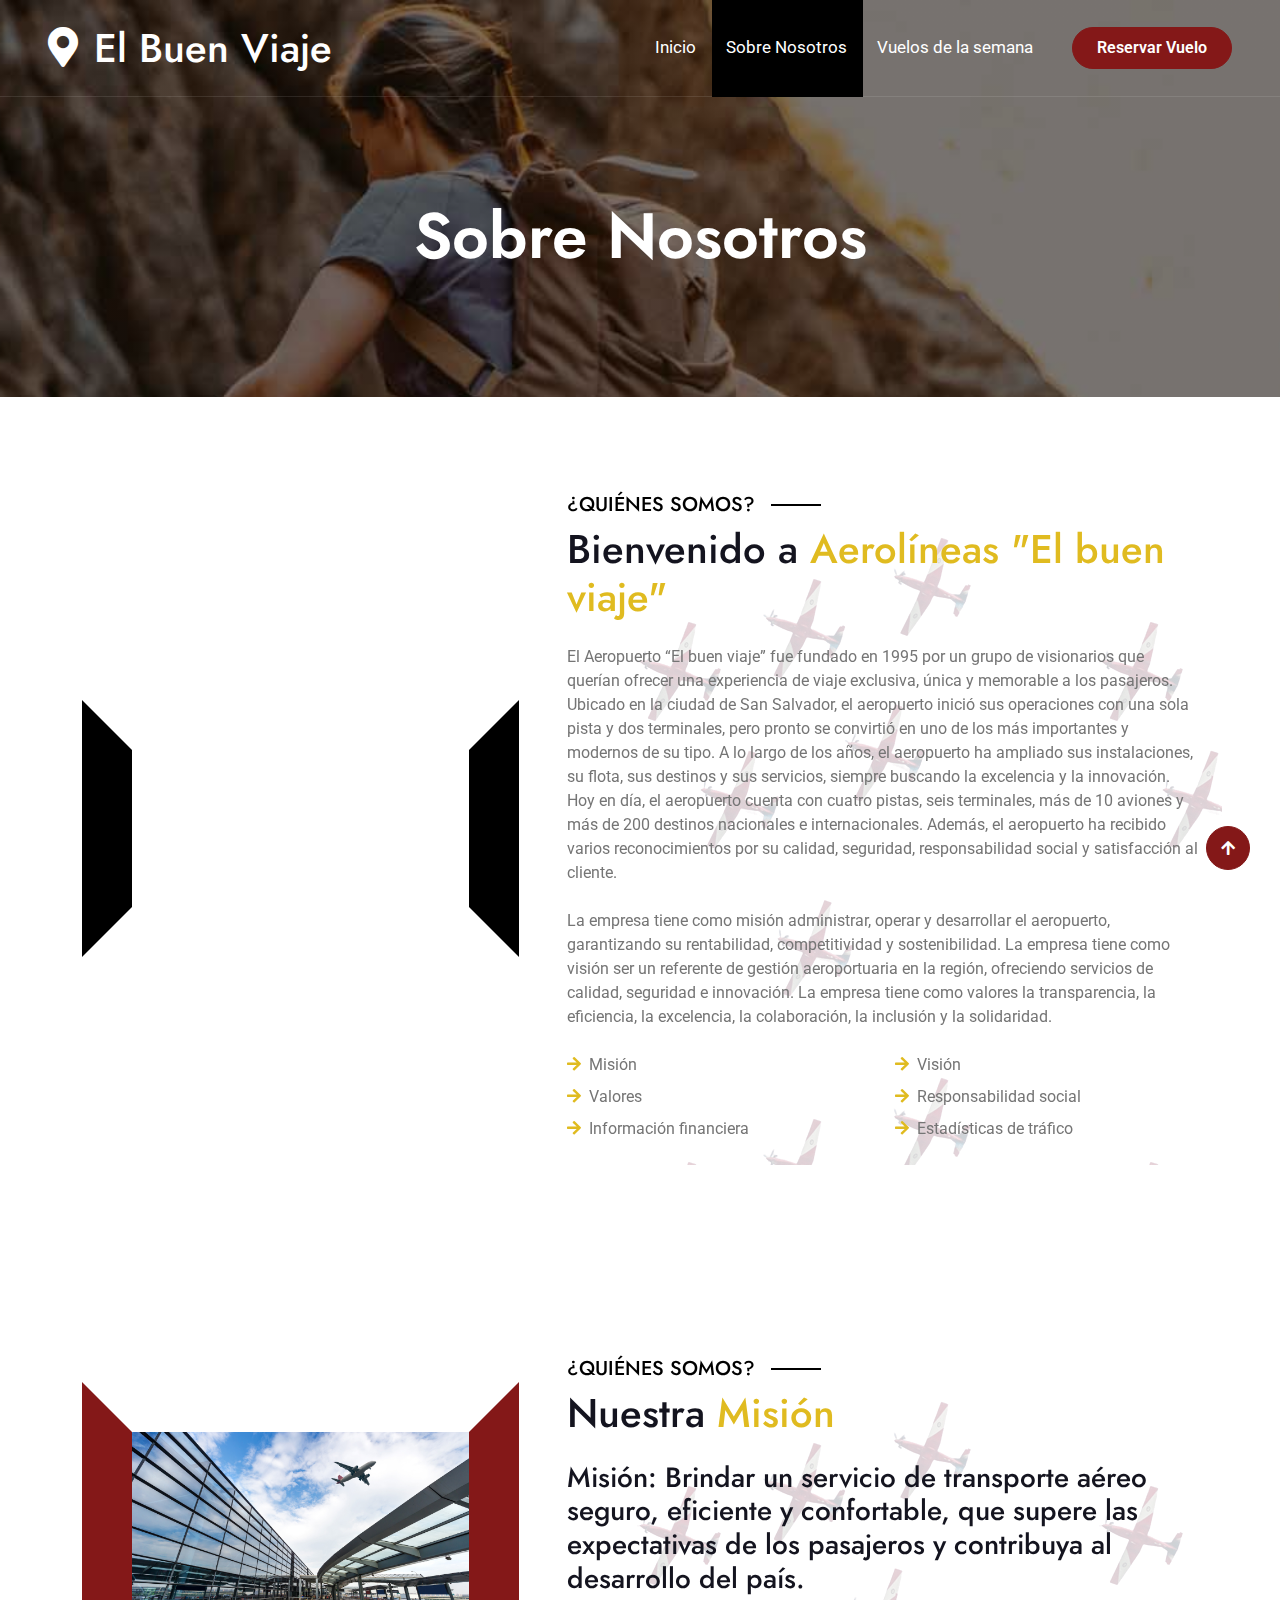
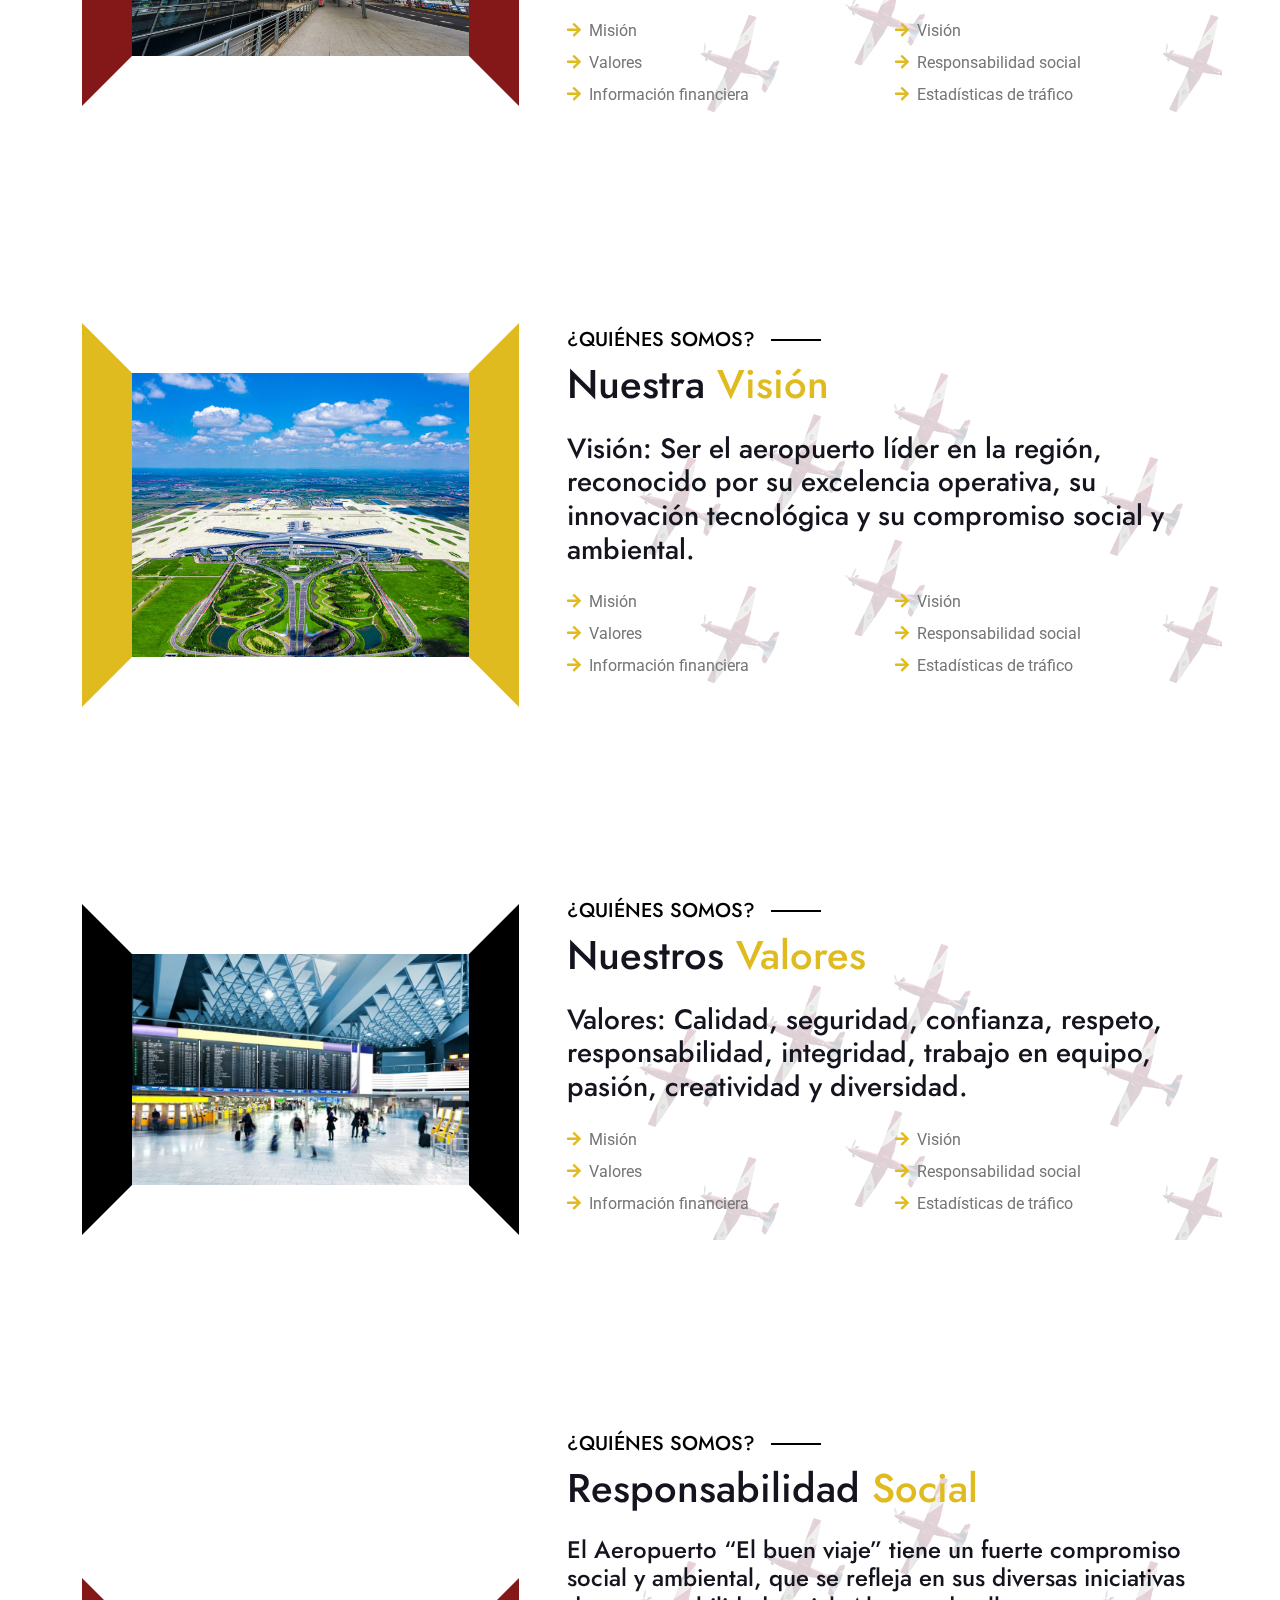
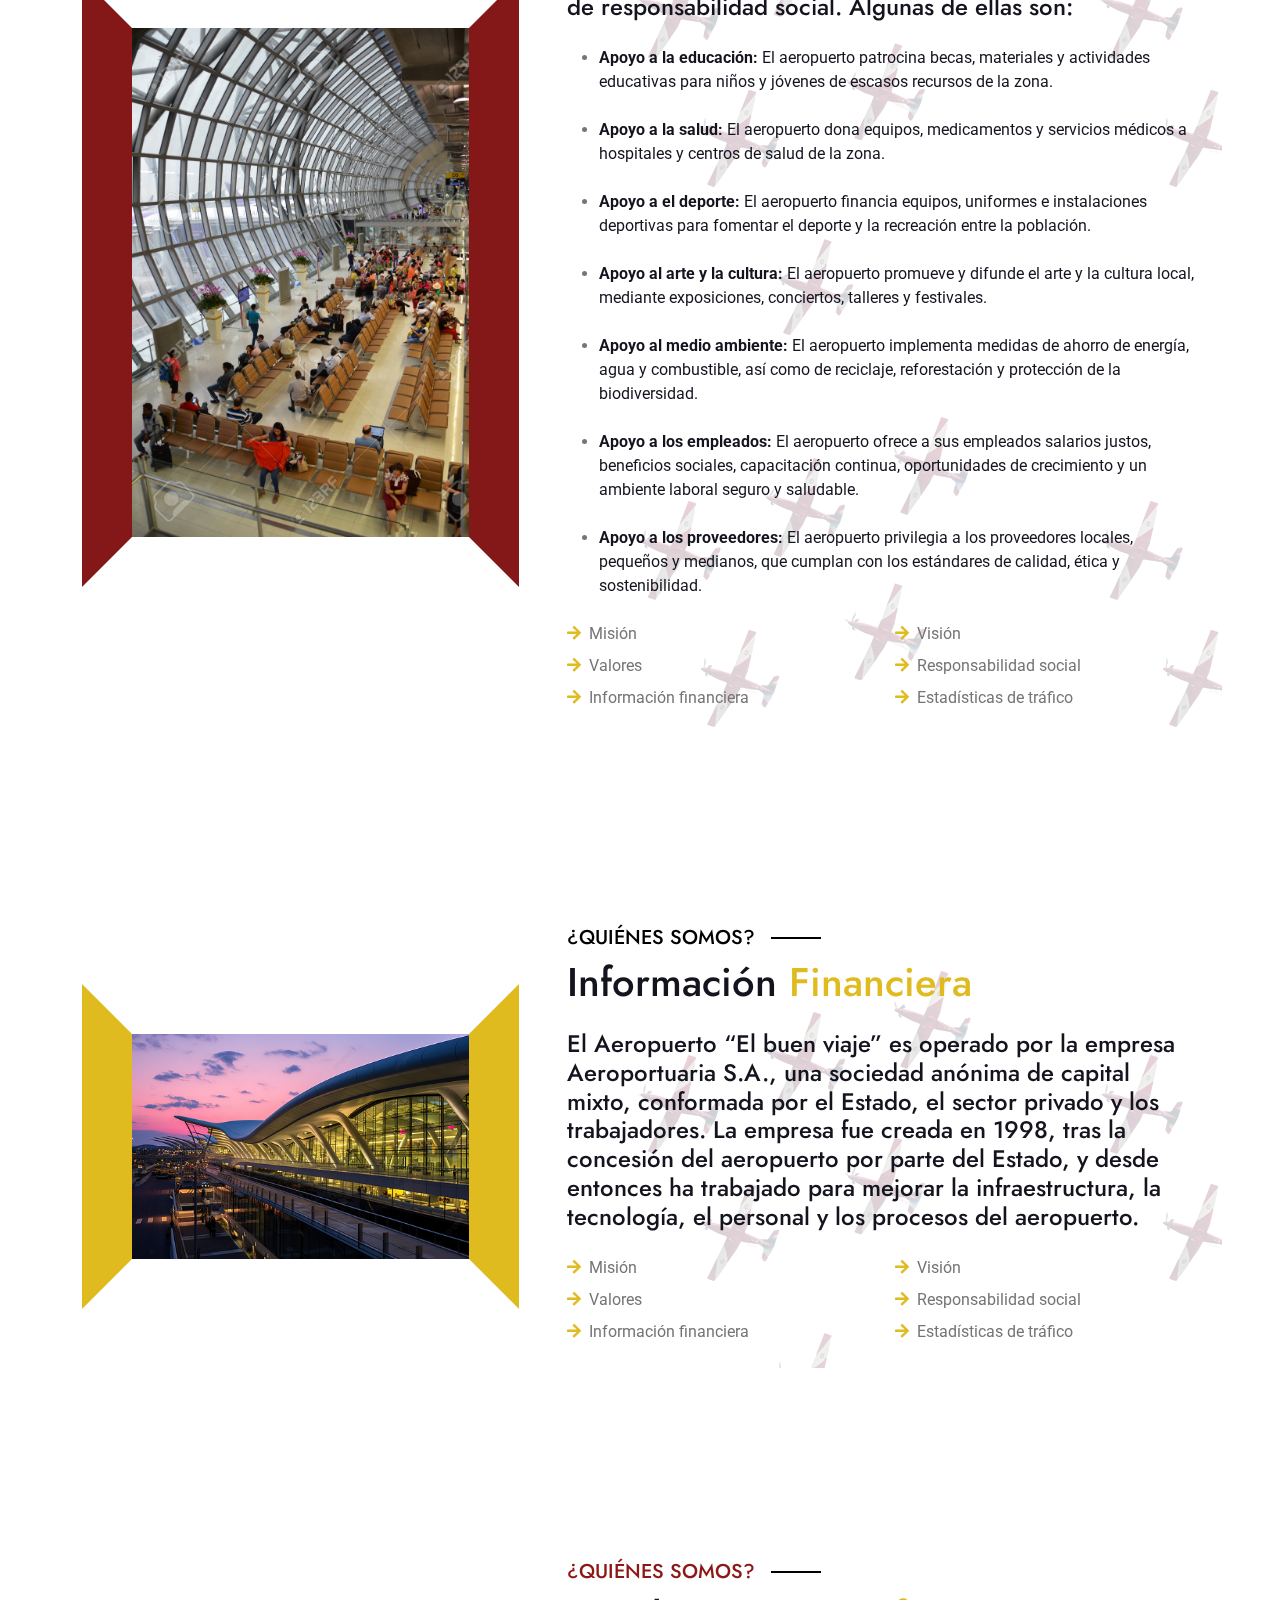
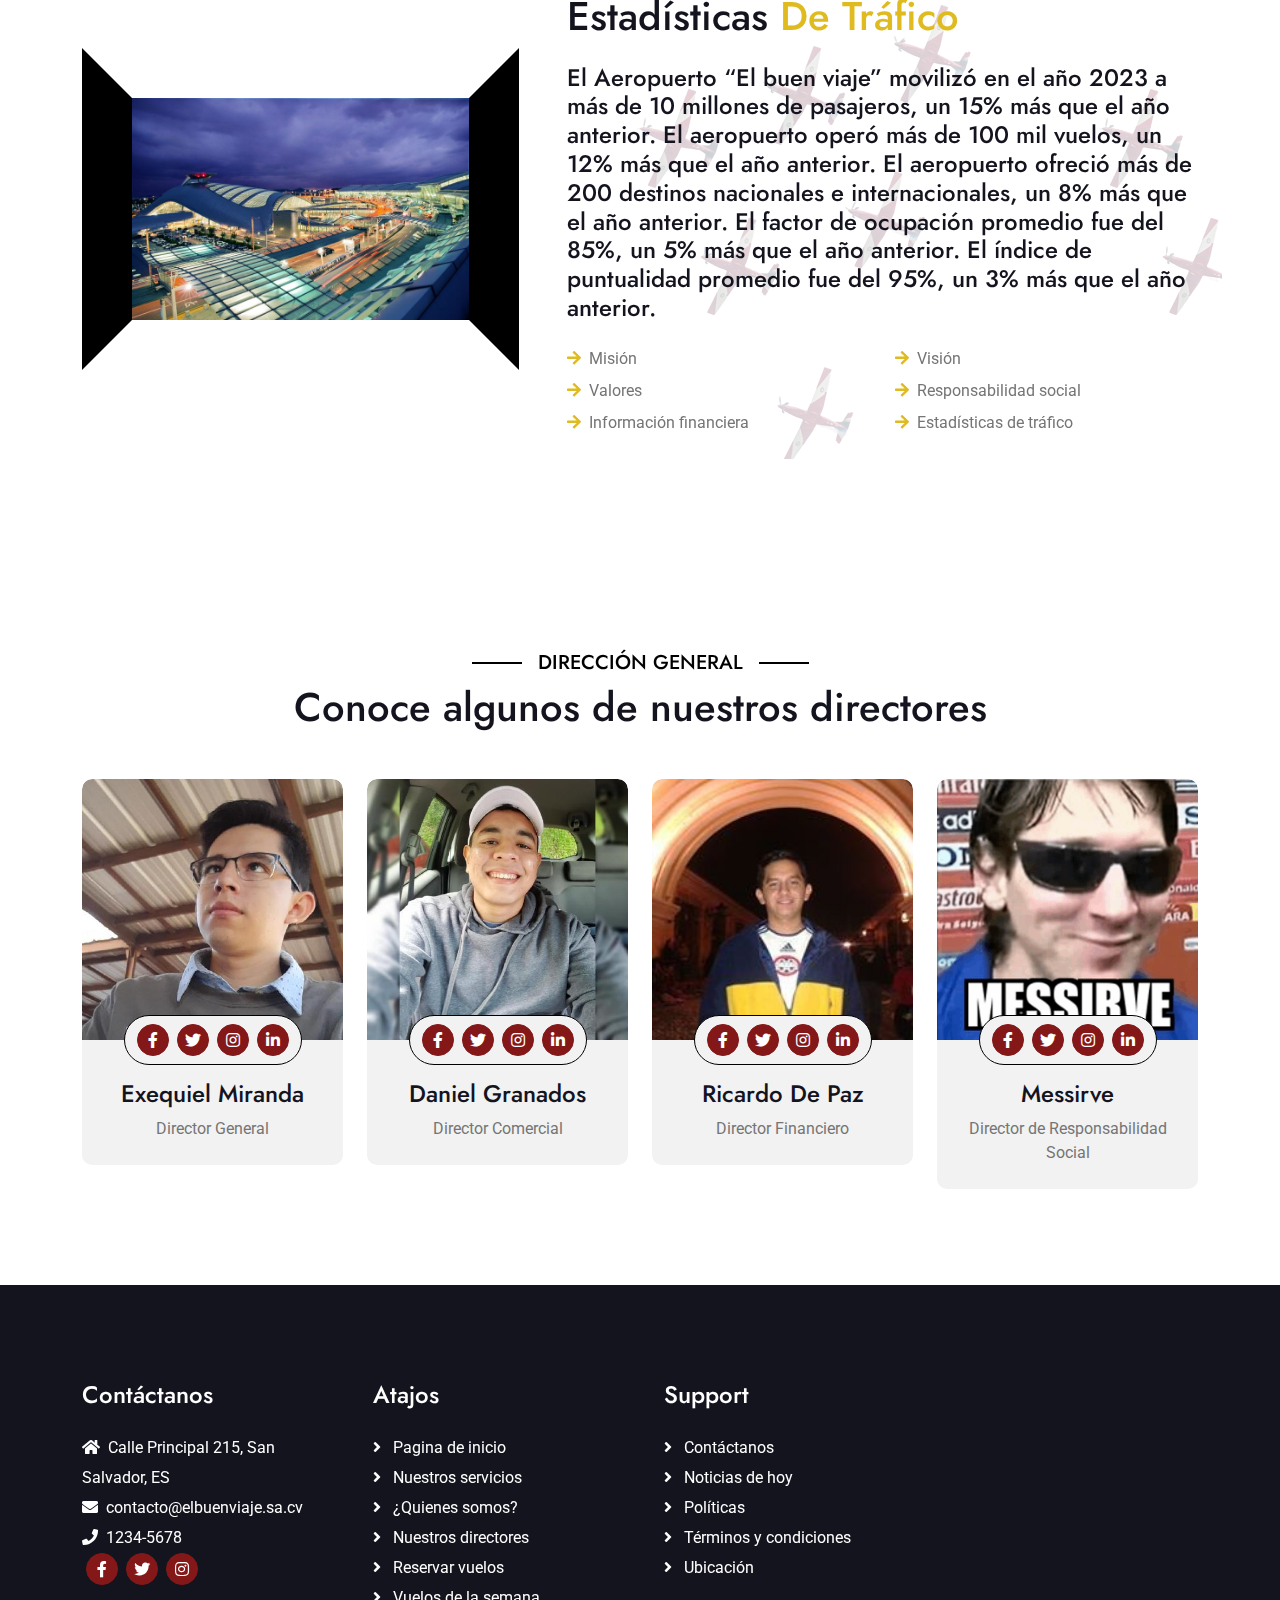
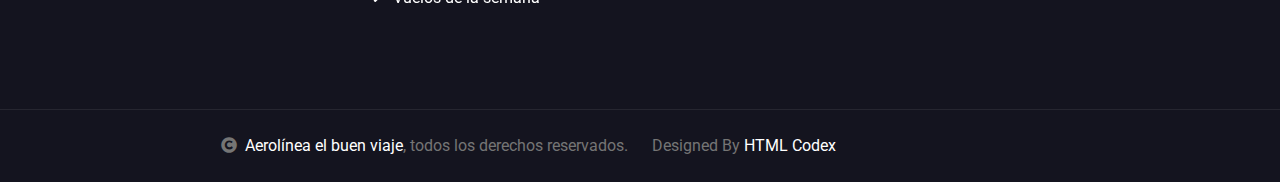
<file: Pages/about.html>
<!DOCTYPE html>
<html lang="en">

<head>
    <meta charset="utf-8">
    <title>El buen viaje - Sobre Nosotros</title>
    <meta content="width=device-width, initial-scale=1.0" name="viewport">
    <meta content="" name="keywords">
    <meta content="" name="description">

    <!-- Google Web Fonts -->
    <link rel="preconnect" href="https://fonts.googleapis.com">
    <link rel="preconnect" href="https://fonts.gstatic.com" crossorigin>
    <link href="https://fonts.googleapis.com/css2?family=Jost:wght@500;600&family=Roboto&display=swap" rel="stylesheet">

    <!-- Icon Font Stylesheet -->
    <link rel="stylesheet" href="https://use.fontawesome.com/releases/v5.15.4/css/all.css" />
    <link href="https://cdn.jsdelivr.net/npm/bootstrap-icons@1.4.1/font/bootstrap-icons.css" rel="stylesheet">

    <!-- Libraries Stylesheet -->
    <link href="../lib/owlcarousel/assets/owl.carousel.min.css" rel="stylesheet">
    <link href="../lib/lightbox/css/lightbox.min.css" rel="stylesheet">


    <!-- Customized Bootstrap Stylesheet -->
    <link href="../css/bootstrap.min.css" rel="stylesheet">

    <!-- Template Stylesheet -->
    <link href="../css/style.css" rel="stylesheet">
</head>

<body>
    <!-- Spinner Start -->
    <div id="spinner"
        class="show bg-white position-fixed translate-middle w-100 vh-100 top-50 start-50 d-flex align-items-center justify-content-center">
        <div class="spinner-border text-primary" style="width: 3rem; height: 3rem;" role="status">
            <span class="sr-only">Loading...</span>
        </div>
    </div>
    <!-- Spinner End -->

    <!-- Navbar & Hero Start -->
    <div class="container-fluid position-relative p-0">
        <nav class="navbar navbar-expand-lg navbar-light px-4 px-lg-5 py-3 py-lg-0">
            <a href="" class="navbar-brand p-0">
                <h1 class="m-0"><i class="fa fa-map-marker-alt me-3"></i>El Buen Viaje</h1>
                <!-- <img src="img/logo.png" alt="Logo"> -->
            </a>
            <button class="navbar-toggler" type="button" data-bs-toggle="collapse" data-bs-target="#navbarCollapse">
                <span class="fa fa-bars"></span>
            </button>
            <div class="collapse navbar-collapse" id="navbarCollapse">
                <div class="navbar-nav ms-auto py-0">
                    <a href="../index.html" class="nav-item nav-link">Inicio</a>
                    <a href="about.html" class="nav-item nav-link active">Sobre Nosotros</a>
                    <a href="packages.html" class="nav-item nav-link">Vuelos de la semana</a>
                </div>
                <a href="packages.html#Reserva" class="btn btn-primary rounded-pill py-2 px-4 ms-lg-4">Reservar
                    Vuelo</a>
            </div>
        </nav>

        <!-- Navbar & Hero End -->

        <!-- Header Start -->
        <div class="container-fluid bg-breadcrumb">
            <div class="container text-center py-5" style="max-width: 900px;">
                <h3 class="text-white display-3 mb-4">Sobre Nosotros</h1>

            </div>
        </div>
        <!-- Header End -->

        <!-- About Start -->
        <div class="container-fluid about py-5">
            <div class="container py-5">
                <div class="row g-5 align-items-center">
                    <div class="col-lg-5">
                        <div class="h-100"
                            style="border: 50px solid; border-color: transparent #000000 transparent #000000;">
                            <iframe class="img-fluid w-100 h-100"
                                src="https://www.google.com/maps/embed?pb=!1m18!1m12!1m3!1d3876.83674221541!2d-89.1937358!3d13.6676892!2m3!1f0!2f0!3f0!3m2!1i1024!2i768!4f13.1!3m3!1m2!1s0x8f633117259fd467%3A0xfa68f5da4edff60!2sCalle%20Principal%20215%2C%20San%20Salvador!5e0!3m2!1ses!2ssv!4v1709651974634!5m2!1ses!2ssv"
                                style="border:0;" allowfullscreen="" loading="lazy"
                                referrerpolicy="no-referrer-when-downgrade"></iframe>
                        </div>
                    </div>
                    <div class="col-lg-7"
                        style="background: linear-gradient(rgba(255, 255, 255, .8), rgba(255, 255, 255, .8)), url(../img/about-img-1.png);">
                        <h5 class="section-about-title pe-3">¿Quiénes Somos?</h5>
                        <h1 class="mb-4">Bienvenido a<span class="text-primary"> Aerolíneas "El buen viaje"</span></h1>
                        <p class="mb-4">El Aeropuerto “El buen viaje” fue fundado en 1995 por un grupo de visionarios
                            que querían ofrecer una
                            experiencia de viaje exclusiva, única y memorable a los pasajeros. Ubicado en la ciudad de
                            San Salvador, el aeropuerto inició sus
                            operaciones con una sola pista y dos terminales, pero pronto se convirtió en uno de los más
                            importantes y modernos
                            de su tipo. A lo largo de los años, el aeropuerto ha ampliado sus instalaciones, su flota,
                            sus destinos y sus
                            servicios, siempre buscando la excelencia y la innovación. Hoy en día, el aeropuerto cuenta
                            con cuatro pistas, seis
                            terminales, más de 10 aviones y más de 200 destinos nacionales e internacionales. Además, el
                            aeropuerto ha recibido
                            varios reconocimientos por su calidad, seguridad, responsabilidad social y satisfacción al
                            cliente.</p>
                        <p class="mb-4">La empresa tiene como misión administrar, operar y desarrollar el aeropuerto,
                            garantizando su rentabilidad, competitividad
                            y sostenibilidad. La empresa tiene como visión ser un referente de gestión aeroportuaria en
                            la región, ofreciendo servicios de
                            calidad, seguridad e innovación. La empresa tiene como valores la transparencia, la
                            eficiencia, la excelencia, la colaboración,
                            la inclusión y la solidaridad. </p>
                        <div class="row gy-2 gx-4 mb-4">
                            <div class="col-sm-6">
                                <p class="mb-0"><i class="fa fa-arrow-right text-primary me-2"></i>Misión</p>
                            </div>
                            <div class="col-sm-6">
                                <p class="mb-0"><i class="fa fa-arrow-right text-primary me-2"></i>Visión</p>
                            </div>
                            <div class="col-sm-6">
                                <p class="mb-0"><i class="fa fa-arrow-right text-primary me-2"></i>Valores</p>
                            </div>
                            <div class="col-sm-6">
                                <p class="mb-0"><i class="fa fa-arrow-right text-primary me-2"></i>Responsabilidad
                                    social</p>
                            </div>
                            <div class="col-sm-6">
                                <p class="mb-0"><i class="fa fa-arrow-right text-primary me-2"></i>Información
                                    financiera</p>
                            </div>
                            <div class="col-sm-6">
                                <p class="mb-0"><i class="fa fa-arrow-right text-primary me-2"></i>Estadísticas de
                                    tráfico</p>
                            </div>
                        </div>
                    </div>
                </div>
            </div>
        </div>
        <div class="container-fluid about py-5">
            <div class="container py-5">
                <div class="row g-5 align-items-center">
                    <div class="col-lg-5">
                        <div class="h-100"
                            style="border: 50px solid; border-color: transparent #841818 transparent #841818;">
                            <img src="../img/about-img1.png" class="img-fluid w-100 h-100" alt="">
                        </div>
                    </div>
                    <div class="col-lg-7"
                        style="background: linear-gradient(rgba(255, 255, 255, .8), rgba(255, 255, 255, .8)), url(../img/about-img-1.png);">
                        <h5 class="section-about-title pe-3">¿Quiénes Somos?</h5>
                        <h1 class="mb-4">Nuestra<span class="text-primary"> Misión</span></h1>
                        <h3 class="mb-4">Misión: Brindar un servicio de transporte aéreo seguro, eficiente y
                            confortable, que supere las expectativas de los
                            pasajeros y contribuya al desarrollo del país.</h3>
                        <div class="row gy-2 gx-4 mb-4">
                            <div class="col-sm-6">
                                <p class="mb-0"><i class="fa fa-arrow-right text-primary me-2"></i>Misión</p>
                            </div>
                            <div class="col-sm-6">
                                <p class="mb-0"><i class="fa fa-arrow-right text-primary me-2"></i>Visión</p>
                            </div>
                            <div class="col-sm-6">
                                <p class="mb-0"><i class="fa fa-arrow-right text-primary me-2"></i>Valores</p>
                            </div>
                            <div class="col-sm-6">
                                <p class="mb-0"><i class="fa fa-arrow-right text-primary me-2"></i>Responsabilidad
                                    social</p>
                            </div>
                            <div class="col-sm-6">
                                <p class="mb-0"><i class="fa fa-arrow-right text-primary me-2"></i>Información
                                    financiera</p>
                            </div>
                            <div class="col-sm-6">
                                <p class="mb-0"><i class="fa fa-arrow-right text-primary me-2"></i>Estadísticas de
                                    tráfico</p>
                            </div>
                        </div>
                    </div>
                </div>
            </div>
        </div>
        <div class="container-fluid about py-5">
            <div class="container py-5">
                <div class="row g-5 align-items-center">
                    <div class="col-lg-5">
                        <div class="h-100"
                            style="border: 50px solid; border-color: transparent #E0BB20 transparent #E0BB20;">
                            <img src="../img/about-img2.jpg" class="img-fluid w-100 h-100" alt="">
                        </div>
                    </div>
                    <div class="col-lg-7"
                        style="background: linear-gradient(rgba(255, 255, 255, .8), rgba(255, 255, 255, .8)), url(../img/about-img-1.png);">
                        <h5 class="section-about-title pe-3">¿Quiénes Somos?</h5>
                        <h1 class="mb-4">Nuestra<span class="text-primary"> Visión</span></h1>
                        <h3 class="mb-4">Visión: Ser el aeropuerto líder en la región, reconocido por su excelencia
                            operativa, su innovación tecnológica y
                            su compromiso social y ambiental.</h3>
                        <div class="row gy-2 gx-4 mb-4">
                            <div class="col-sm-6">
                                <p class="mb-0"><i class="fa fa-arrow-right text-primary me-2"></i>Misión</p>
                            </div>
                            <div class="col-sm-6">
                                <p class="mb-0"><i class="fa fa-arrow-right text-primary me-2"></i>Visión</p>
                            </div>
                            <div class="col-sm-6">
                                <p class="mb-0"><i class="fa fa-arrow-right text-primary me-2"></i>Valores</p>
                            </div>
                            <div class="col-sm-6">
                                <p class="mb-0"><i class="fa fa-arrow-right text-primary me-2"></i>Responsabilidad
                                    social</p>
                            </div>
                            <div class="col-sm-6">
                                <p class="mb-0"><i class="fa fa-arrow-right text-primary me-2"></i>Información
                                    financiera</p>
                            </div>
                            <div class="col-sm-6">
                                <p class="mb-0"><i class="fa fa-arrow-right text-primary me-2"></i>Estadísticas de
                                    tráfico</p>
                            </div>
                        </div>
                    </div>
                </div>
            </div>
        </div>
        <div class="container-fluid about py-5">
            <div class="container py-5">
                <div class="row g-5 align-items-center">
                    <div class="col-lg-5">
                        <div class="h-100"
                            style="border: 50px solid; border-color: transparent #000000 transparent #000000;">
                            <img src="../img/about-img3.jpg" class="img-fluid w-100 h-100" alt="">
                        </div>
                    </div>
                    <div class="col-lg-7"
                        style="background: linear-gradient(rgba(255, 255, 255, .8), rgba(255, 255, 255, .8)), url(../img/about-img-1.png);">
                        <h5 class="section-about-title pe-3">¿Quiénes Somos?</h5>
                        <h1 class="mb-4">Nuestros <span class="text-primary">Valores</span></h1>
                        <h3 class="mb-4">Valores: Calidad, seguridad, confianza, respeto, responsabilidad, integridad,
                            trabajo en equipo, pasión,
                            creatividad y diversidad.</h3>
                        <div class="row gy-2 gx-4 mb-4">
                            <div class="col-sm-6">
                                <p class="mb-0"><i class="fa fa-arrow-right text-primary me-2"></i>Misión</p>
                            </div>
                            <div class="col-sm-6">
                                <p class="mb-0"><i class="fa fa-arrow-right text-primary me-2"></i>Visión</p>
                            </div>
                            <div class="col-sm-6">
                                <p class="mb-0"><i class="fa fa-arrow-right text-primary me-2"></i>Valores</p>
                            </div>
                            <div class="col-sm-6">
                                <p class="mb-0"><i class="fa fa-arrow-right text-primary me-2"></i>Responsabilidad
                                    social</p>
                            </div>
                            <div class="col-sm-6">
                                <p class="mb-0"><i class="fa fa-arrow-right text-primary me-2"></i>Información
                                    financiera</p>
                            </div>
                            <div class="col-sm-6">
                                <p class="mb-0"><i class="fa fa-arrow-right text-primary me-2"></i>Estadísticas de
                                    tráfico</p>
                            </div>
                        </div>
                    </div>
                </div>
            </div>
        </div>

        <div class="container-fluid about py-5">
            <div class="container py-5">
                <div class="row g-5 align-items-center">
                    <div class="col-lg-5">
                        <div class="h-100"
                            style="border: 50px solid; border-color: transparent #841818 transparent #841818;">
                            <img src="../img/about-img4.jpg" class="img-fluid w-100 h-100" alt="">
                        </div>
                    </div>
                    <div class="col-lg-7"
                        style="background: linear-gradient(rgba(255, 255, 255, .8), rgba(255, 255, 255, .8)), url(../img/about-img-1.png);">
                        <h5 class="section-about-title pe-3">¿Quiénes Somos?</h5>
                        <h1 class="mb-4">Responsabilidad<span class="text-primary"> Social</span></h1>
                        <h4 class="mb-4">El Aeropuerto “El buen viaje” tiene un fuerte compromiso social y ambiental,
                            que se refleja en sus diversas
                            iniciativas de responsabilidad social. Algunas de ellas son:</h4>
                        <ul>
                            <li>
                                <p class="mb-4 text-dark"><span style="font-weight: bold;">Apoyo a la educación:</span>
                                    El aeropuerto patrocina becas, materiales y actividades educativas para niños y
                                    jóvenes de escasos recursos de la zona.</p>
                            </li>
                            <li>
                                <p class="mb-4 text-dark"><span style="font-weight: bold;">Apoyo a la salud:</span> El
                                    aeropuerto dona equipos, medicamentos y servicios médicos a hospitales y centros de
                                    salud de la zona.</p>
                            </li>
                            <li>
                                <p class="mb-4 text-dark"><span style="font-weight: bold;">Apoyo a el deporte:</span> El
                                    aeropuerto financia equipos, uniformes e instalaciones deportivas para fomentar el
                                    deporte y la recreación entre la población.</p>
                            </li>
                            <li>
                                <p class="mb-4 text-dark"><span style="font-weight: bold;">Apoyo al arte y la
                                        cultura:</span> El aeropuerto promueve y difunde el arte y la cultura local,
                                    mediante exposiciones, conciertos, talleres y festivales.</p>
                            </li>
                            <li>
                                <p class="mb-4 text-dark"><span style="font-weight: bold;">Apoyo al medio
                                        ambiente:</span> El aeropuerto implementa medidas de ahorro de energía, agua y
                                    combustible, así como de reciclaje, reforestación y protección de la biodiversidad.
                                </p>
                            </li>
                            <li>
                                <p class="mb-4 text-dark"><span style="font-weight: bold;">Apoyo a los empleados:</span>
                                    El aeropuerto ofrece a sus empleados salarios justos, beneficios sociales,
                                    capacitación continua, oportunidades de crecimiento y un ambiente laboral seguro y
                                    saludable.</p>
                            </li>
                            <li>
                                <p class="mb-4 text-dark"><span style="font-weight: bold;">Apoyo a los
                                        proveedores:</span> El aeropuerto privilegia a los proveedores locales, pequeños
                                    y medianos, que cumplan con los estándares de calidad, ética y sostenibilidad.</p>
                            </li>
                        </ul>
                        <div class="row gy-2 gx-4 mb-4">
                            <div class="col-sm-6">
                                <p class="mb-0"><i class="fa fa-arrow-right text-primary me-2"></i>Misión</p>
                            </div>
                            <div class="col-sm-6">
                                <p class="mb-0"><i class="fa fa-arrow-right text-primary me-2"></i>Visión</p>
                            </div>
                            <div class="col-sm-6">
                                <p class="mb-0"><i class="fa fa-arrow-right text-primary me-2"></i>Valores</p>
                            </div>
                            <div class="col-sm-6">
                                <p class="mb-0"><i class="fa fa-arrow-right text-primary me-2"></i>Responsabilidad
                                    social</p>
                            </div>
                            <div class="col-sm-6">
                                <p class="mb-0"><i class="fa fa-arrow-right text-primary me-2"></i>Información
                                    financiera</p>
                            </div>
                            <div class="col-sm-6">
                                <p class="mb-0"><i class="fa fa-arrow-right text-primary me-2"></i>Estadísticas de
                                    tráfico</p>
                            </div>
                        </div>
                    </div>
                </div>
            </div>
        </div>

        <div class="container-fluid about py-5">
            <div class="container py-5">
                <div class="row g-5 align-items-center">
                    <div class="col-lg-5">
                        <div class="h-100"
                            style="border: 50px solid; border-color: transparent #E0BB20 transparent #E0BB20;">
                            <img src="../img/about-img5.jpg" class="img-fluid w-100 h-100" alt="">
                        </div>
                    </div>
                    <div class="col-lg-7"
                        style="background: linear-gradient(rgba(255, 255, 255, .8), rgba(255, 255, 255, .8)), url(../img/about-img-1.png);">
                        <h5 class="section-about-title pe-3">¿Quiénes Somos?</h5>
                        <h1 class="mb-4">Información<span class="text-primary"> Financiera</span></h1>
                        <h4 class="mb-4">El Aeropuerto “El buen viaje” es operado por la empresa Aeroportuaria S.A., una
                            sociedad anónima de capital mixto,
                            conformada por el Estado, el sector privado y los trabajadores. La empresa fue creada en
                            1998, tras la concesión del aeropuerto
                            por parte del Estado, y desde entonces ha trabajado para mejorar la infraestructura, la
                            tecnología, el personal y los procesos
                            del aeropuerto.</h4>
                        <div class="row gy-2 gx-4 mb-4">
                            <div class="col-sm-6">
                                <p class="mb-0"><i class="fa fa-arrow-right text-primary me-2"></i>Misión</p>
                            </div>
                            <div class="col-sm-6">
                                <p class="mb-0"><i class="fa fa-arrow-right text-primary me-2"></i>Visión</p>
                            </div>
                            <div class="col-sm-6">
                                <p class="mb-0"><i class="fa fa-arrow-right text-primary me-2"></i>Valores</p>
                            </div>
                            <div class="col-sm-6">
                                <p class="mb-0"><i class="fa fa-arrow-right text-primary me-2"></i>Responsabilidad
                                    social</p>
                            </div>
                            <div class="col-sm-6">
                                <p class="mb-0"><i class="fa fa-arrow-right text-primary me-2"></i>Información
                                    financiera</p>
                            </div>
                            <div class="col-sm-6">
                                <p class="mb-0"><i class="fa fa-arrow-right text-primary me-2"></i>Estadísticas de
                                    tráfico</p>
                            </div>
                        </div>
                    </div>
                </div>
            </div>
        </div>
        <div class="container-fluid about py-5">
            <div class="container py-5">
                <div class="row g-5 align-items-center">
                    <div class="col-lg-5">
                        <div class="h-100"
                            style="border: 50px solid; border-color: transparent #000000 transparent #000000;">
                            <img src="../img/about-img6.jpg" class="img-fluid w-100 h-100" alt="">
                        </div>
                    </div>
                    <div class="col-lg-7"
                        style="background: linear-gradient(rgba(255, 255, 255, .8), rgba(255, 255, 255, .8)), url(../img/about-img-1.png);">
                        <h5 class="section-about-title pe-3" style="color: #8c1816;">¿Quiénes Somos?</h5>
                        <h1 class="mb-4">Estadísticas<span class="text-primary"> De Tráfico</span></h1>
                        <h4 class="mb-4">El Aeropuerto “El buen viaje” movilizó en el año 2023 a más de 10 millones de
                            pasajeros, un 15% más que el año anterior.
                            El aeropuerto operó más de 100 mil vuelos, un 12% más que el año anterior. El aeropuerto
                            ofreció más de 200 destinos nacionales e internacionales,
                            un 8% más que el año anterior. El factor de ocupación promedio fue del 85%, un 5% más que el
                            año anterior. El índice de puntualidad promedio fue del
                            95%, un 3% más que el año anterior.</h4>
                        <div class="row gy-2 gx-4 mb-4">
                            <div class="col-sm-6">
                                <p class="mb-0"><i class="fa fa-arrow-right text-primary me-2"></i>Misión</p>
                            </div>
                            <div class="col-sm-6">
                                <p class="mb-0"><i class="fa fa-arrow-right text-primary me-2"></i>Visión</p>
                            </div>
                            <div class="col-sm-6">
                                <p class="mb-0"><i class="fa fa-arrow-right text-primary me-2"></i>Valores</p>
                            </div>
                            <div class="col-sm-6">
                                <p class="mb-0"><i class="fa fa-arrow-right text-primary me-2"></i>Responsabilidad
                                    social</p>
                            </div>
                            <div class="col-sm-6">
                                <p class="mb-0"><i class="fa fa-arrow-right text-primary me-2"></i>Información
                                    financiera</p>
                            </div>
                            <div class="col-sm-6">
                                <p class="mb-0"><i class="fa fa-arrow-right text-primary me-2"></i>Estadísticas de
                                    tráfico</p>
                            </div>
                        </div>
                    </div>
                </div>
            </div>
        </div>
        <!-- About End -->

        <!-- Travel Guide Start -->
        <div class="container-fluid guide py-5" id="Directoress">
            <div class="container py-5">
                <div class="mx-auto text-center mb-5" style="max-width: 900px;">
                    <h5 class="section-title px-3">DIRECCIÓN GENERAL</h5>
                    <h1 class="mb-0">Conoce algunos de nuestros directores</h1>
                </div>
                <div class="row g-4">
                    <div class="col-md-6 col-lg-3">
                        <div class="guide-item">
                            <div class="guide-img">
                                <div class="guide-img-efects">
                                    <img src="../img/ProfeBryan.jfif" class="img-fluid w-100 rounded-top" alt="Image">
                                </div>
                                <div class="guide-icon rounded-pill p-2">
                                    <a class="btn btn-square btn-primary rounded-circle mx-1" href=""><i
                                            class="fab fa-facebook-f"></i></a>
                                    <a class="btn btn-square btn-primary rounded-circle mx-1" href=""><i
                                            class="fab fa-twitter"></i></a>
                                    <a class="btn btn-square btn-primary rounded-circle mx-1" href=""><i
                                            class="fab fa-instagram"></i></a>
                                    <a class="btn btn-square btn-primary rounded-circle mx-1" href=""><i
                                            class="fab fa-linkedin-in"></i></a>
                                </div>
                            </div>
                            <div class="guide-title text-center rounded-bottom p-4">
                                <div class="guide-title-inner">
                                    <h4 class="mt-3">Exequiel Miranda</h4>
                                    <p class="mb-0">Director General</p>
                                </div>
                            </div>
                        </div>
                    </div>
                    <div class="col-md-6 col-lg-3">
                        <div class="guide-item">
                            <div class="guide-img">
                                <div class="guide-img-efects">
                                    <img src="../img/Profewill.jfif" class="img-fluid w-100 rounded-top" alt="Image">
                                </div>
                                <div class="guide-icon rounded-pill p-2">
                                    <a class="btn btn-square btn-primary rounded-circle mx-1" href=""><i
                                            class="fab fa-facebook-f"></i></a>
                                    <a class="btn btn-square btn-primary rounded-circle mx-1" href=""><i
                                            class="fab fa-twitter"></i></a>
                                    <a class="btn btn-square btn-primary rounded-circle mx-1" href=""><i
                                            class="fab fa-instagram"></i></a>
                                    <a class="btn btn-square btn-primary rounded-circle mx-1" href=""><i
                                            class="fab fa-linkedin-in"></i></a>
                                </div>
                            </div>
                            <div class="guide-title text-center rounded-bottom p-4">
                                <div class="guide-title-inner">
                                    <h4 class="mt-3">Daniel Granados</h4>
                                    <p class="mb-0">Director Comercial</p>
                                </div>
                            </div>
                        </div>
                    </div>
                    <div class="col-md-6 col-lg-3">
                        <div class="guide-item">
                            <div class="guide-img">
                                <div class="guide-img-efects">
                                    <img src="../img/profeRicardo.jfif" class="img-fluid w-100 rounded-top" alt="Image">
                                </div>
                                <div class="guide-icon rounded-pill p-2">
                                    <a class="btn btn-square btn-primary rounded-circle mx-1" href=""><i
                                            class="fab fa-facebook-f"></i></a>
                                    <a class="btn btn-square btn-primary rounded-circle mx-1" href=""><i
                                            class="fab fa-twitter"></i></a>
                                    <a class="btn btn-square btn-primary rounded-circle mx-1" href=""><i
                                            class="fab fa-instagram"></i></a>
                                    <a class="btn btn-square btn-primary rounded-circle mx-1" href=""><i
                                            class="fab fa-linkedin-in"></i></a>
                                </div>
                            </div>
                            <div class="guide-title text-center rounded-bottom p-4">
                                <div class="guide-title-inner">
                                    <h4 class="mt-3">Ricardo De Paz</h4>
                                    <p class="mb-0">Director Financiero</p>
                                </div>
                            </div>
                        </div>
                    </div>
                    <div class="col-md-6 col-lg-3">
                        <div class="guide-item">
                            <div class="guide-img">
                                <div class="guide-img-efects">
                                    <img src="../img/messirve.gif" class="img-fluid w-100 rounded-top" alt="Image">
                                </div>
                                <div class="guide-icon rounded-pill p-2">
                                    <a class="btn btn-square btn-primary rounded-circle mx-1" href=""><i
                                            class="fab fa-facebook-f"></i></a>
                                    <a class="btn btn-square btn-primary rounded-circle mx-1" href=""><i
                                            class="fab fa-twitter"></i></a>
                                    <a class="btn btn-square btn-primary rounded-circle mx-1" href=""><i
                                            class="fab fa-instagram"></i></a>
                                    <a class="btn btn-square btn-primary rounded-circle mx-1" href=""><i
                                            class="fab fa-linkedin-in"></i></a>
                                </div>
                            </div>
                            <div class="guide-title text-center rounded-bottom p-4">
                                <div class="guide-title-inner">
                                    <h4 class="mt-3">Messirve</h4>
                                    <p class="mb-0">Director de Responsabilidad Social</p>
                                </div>
                            </div>
                        </div>
                    </div>
                </div>
            </div>
        </div>
        <!-- Travel Guide End -->


        <!-- Footer Start -->
        <div class="container-fluid footer py-5">
            <div class="container py-5">
                <div class="row g-5">
                    <div class="col-md-6 col-lg-6 col-xl-3">
                        <div class="footer-item d-flex flex-column">
                            <h4 class="mb-4 text-white">Contáctanos</h4>
                            <a href=""><i class="fas fa-home me-2"></i>Calle Principal 215, San Salvador, ES</a>
                            <a href=""><i class="fas fa-envelope me-2"></i>contacto@elbuenviaje.sa.cv</a>
                            <a href=""><i class="fas fa-phone me-2"></i>1234-5678</a>

                            <div class="d-flex align-items-center">
                                <a class="btn-square btn btn-primary rounded-circle mx-1"
                                    href="https://www.facebook.com/?locale=es_LA"><i class="fab fa-facebook-f"></i></a>
                                <a class="btn-square btn btn-primary rounded-circle mx-1"
                                    href="https://twitter.com/?lang=es"><i class="fab fa-twitter"></i></a>
                                <a class="btn-square btn btn-primary rounded-circle mx-1"
                                    href="https://www.instagram.com/"><i class="fab fa-instagram"></i></a>

                            </div>
                        </div>
                    </div>
                    <div class="col-md-6 col-lg-6 col-xl-3">
                        <div class="footer-item d-flex flex-column">
                            <h4 class="mb-4 text-white">Atajos</h4>
                            <a href="../index.html"><i class="fas fa-angle-right me-2"></i> Pagina de inicio</a>
                            <a href="../index.html#Servicess"><i class="fas fa-angle-right me-2"></i> Nuestros
                                servicios</a>
                            <a href="about.html"><i class="fas fa-angle-right me-2"></i> ¿Quienes somos?</a>
                            <a href="about.html#Directoress"><i class="fas fa-angle-right me-2"></i> Nuestros
                                directores</a>
                            <a href="packages.html#Reserva"><i class="fas fa-angle-right me-2"></i> Reservar vuelos</a>
                            <a href="packages.html"><i class="fas fa-angle-right me-2"></i> Vuelos de la semana</a>
                        </div>
                    </div>
                    <div class="col-md-6 col-lg-6 col-xl-3">
                        <div class="footer-item d-flex flex-column">
                            <h4 class="mb-4 text-white">Support</h4>
                            <a href="https://www.youtube.com/watch?v=dQw4w9WgXcQ"><i class="fas fa-angle-right me-2"></i> Contáctanos</a>
                            <a href="https://www.elsalvador.com/"><i class="fas fa-angle-right me-2"></i> Noticias de hoy</a>
                            <a href="https://www.sage.com/es-es/blog/como-definir-la-politica-de-empresa-y-por-que-es-importante-para-tu-negocio/"><i class="fas fa-angle-right me-2"></i> Políticas</a>
                            <a href="https://www.iubenda.com/es/help/37616-que-son-los-terminos-y-condiciones-y-para-que-sirven"><i class="fas fa-angle-right me-2"></i> Términos y condiciones</a>
                            <a
                                href="https://www.google.com/maps/place/Calle+Principal+215,+San+Salvador/@13.667689,-89.193736,15z/data=!4m5!3m4!1s0x8f633064958f0657:0xb365a04ecb0b59c!8m2!3d13.7144159!4d-89.2145399?hl=es&entry=ttu"><i
                                    class="fas fa-angle-right me-2"></i> Ubicación</a>
                        </div>
                    </div>

                </div>
            </div>
        </div>
    </div>

    <!-- Footer End -->

    <!-- Copyright Start -->
    <div class="container-fluid copyright text-body py-4">
        <div class="container">
            <div class="row g-4 align-items-center">
                <div class="col-md-6 text-center text-md-end mb-md-0">
                    <i class="fas fa-copyright me-2"></i><a class="text-white" href="#">Aerolínea el buen viaje</a>,
                    todos los derechos reservados.
                </div>
                <div class="col-md-6 text-center text-md-start">
                    <!--/*** This template is free as long as you keep the below author’s credit link/attribution link/backlink. ***/-->
                    <!--/*** If you'd like to use the template without the below author’s credit link/attribution link/backlink, ***/-->
                    <!--/*** you can purchase the Credit Removal License from "https://htmlcodex.com/credit-removal". ***/-->
                    Designed By <a class="text-white" href="https://htmlcodex.com">HTML Codex</a>
                </div>
            </div>
        </div>
    </div>
    <!-- Copyright End -->

    <!-- Back to Top -->
    <a href="#" class="btn btn-primary btn-primary-outline-0 btn-md-square back-to-top"><i
            class="fa fa-arrow-up"></i></a>


    <!-- JavaScript Libraries -->
    <script src="https://ajax.googleapis.com/ajax/libs/jquery/3.6.4/jquery.min.js"></script>
    <script src="https://cdn.jsdelivr.net/npm/bootstrap@5.0.0/dist/js/bootstrap.bundle.min.js"></script>
    <script src="../lib/easing/easing.min.js"></script>
    <script src="../lib/waypoints/waypoints.min.js"></script>
    <script src="../lib/owlcarousel/owl.carousel.min.js"></script>
    <script src="../lib/lightbox/js/lightbox.min.js"></script>


    <!-- Template Javascript -->
    <script src="../js/main.js"></script>
</body>

</html>
</file>
<file: css/style.css>
/*** Spinner Start ***/
/*** Spinner ***/
#spinner {
    opacity: 0;
    visibility: hidden;
    transition: opacity .5s ease-out, visibility 0s linear .5s;
    z-index: 99999;
}

#spinner.show {
    transition: opacity .5s ease-out, visibility 0s linear 0s;
    visibility: visible;
    opacity: 1;
}
/*** Spinner End ***/

.back-to-top {
    position: fixed;
    right: 30px;
    bottom: 30px;
    display: flex;
    width: 45px;
    height: 45px;
    align-items: center;
    justify-content: center;
    transition: 0.5s;
    z-index: 99;
}

/*** Button Start ***/
.btn {
    font-weight: 600;
    transition: .5s;
}

.btn-square {
    width: 32px;
    height: 32px;
}

.btn-sm-square {
    width: 34px;
    height: 34px;
}

.btn-md-square {
    width: 44px;
    height: 44px;
}

.btn-lg-square {
    width: 56px;
    height: 56px;
}

.btn-square,
.btn-sm-square,
.btn-md-square,
.btn-lg-square {
    padding: 0;
    display: flex;
    align-items: center;
    justify-content: center;
    font-weight: normal;
    border-radius: 50%;
}

.btn.btn-primary {
    box-shadow: inset 0 0 0 0 var(--bs-primary);
}

.btn.btn-primary:hover {
    box-shadow: inset 300px 0 0 0 var(--bs-light) !important;
    color: var(--bs-primary) !important;
}

.btn.btn-light {
    box-shadow: inset 0 0 0 0 var(--bs-primary);
}

.btn.btn-light:hover {
    box-shadow: inset 300px 0 0 0 var(--bs-primary);
    color: var(--bs-light) !important;
}

.btn-hover {
    transition: 0.5s;
}

.btn-hover:hover {
    color: var(--bs-secondary) !important;
}

/*** Section Title Start ***/
.section-title {
    position: relative;
    display: inline-block;
    text-transform: uppercase;
    color: var(--bs-primary);
}

.section-title::before {
    content: "";
    width: 50px;
    position: absolute;
    top: 50%;
    right: 0;
    transform: translateY(-50%);
    margin-right: -50px;
    border: 1px solid var(--bs-primary) !important;
}

.section-title::after {
    content: "";
    width: 50px;
    position: absolute;
    top: 50%;
    left: 0;
    transform: translateY(-50%);
    margin-left: -50px;
    border: 1px solid var(--bs-primary) !important;
}


/*** Topbar Start ***/
.fixed-top .container {
    transition: 0.5s;
}

.topbar {
    padding: 2px 10px 2px 20px;
    background: var(--bs-primary) !important;
}

.topbar a,
.topbar a i {
    transition: 0.5s;
}

.topbar a:hover,
.topbar a i:hover {
    color: var(--bs-secondary) !important;
}


@media (max-width: 768px) {
    .topbar {
        display: none;    
    }
}
/*** Topbar End ***/


/*** Navbar ***/
.navbar-light .navbar-nav .nav-link {
    font-family: 'Roboto', sans-serif;
    position: relative;
    padding: 35px 15px;
    color: var(--bs-white) !important;
    font-size: 17px;
    font-weight: 400;
    outline: none;
    transition: .5s;
}

.sticky-top.navbar-light .navbar-nav .nav-link {
    padding: 20px 15px;
    color: var(--bs-dark) !important;
}

.navbar-light .navbar-nav .nav-link:hover,
.navbar-light .navbar-nav .nav-link.active {
    color: var(--bs-white) !important;
}

.navbar-light .navbar-brand h1 {
    color: var(--bs-white);
}

.sticky-top.navbar-light .navbar-brand h1 {
    color: var(--bs-primary);
}

.navbar-light .navbar-brand img {
    max-height: 60px;
    transition: .5s;
}

.sticky-top.navbar-light .navbar-brand img {
    max-height: 45px;
}

.navbar .dropdown-toggle::after {
    border: none;
    content: "\f107";
    font-family: "Font Awesome 5 Free";
    font-weight: 900;
    vertical-align: middle;
    margin-left: 8px;
}

@media (min-width: 1200px) {
    .navbar .nav-item .dropdown-menu {
        display: block;
        visibility: hidden;
        top: 100%;
        transform: rotateX(-75deg);
        transform-origin: 0% 0%;
        border: 0;
        border-radius: 10px;
        transition: .5s;
        opacity: 0;
    }
}

.dropdown .dropdown-menu a:hover {
    background: var(--bs-primary);
    color: var(--bs-white);
}

.navbar .nav-item:hover .dropdown-menu {
    transform: rotateX(0deg);
    visibility: visible;
    background: var(--bs--yellow);
    transition: .5s;
    opacity: 1;
}

@media (max-width: 991.98px) {
    .sticky-top.navbar-light {
        position: relative;
        background: var(--bs--yellow);
    }

    .navbar-light .navbar-brand h1 {
        color: var(--bs--yellow);
    }

    .navbar.navbar-expand-lg .navbar-toggler {
        padding: 10px 20px;
        border: 1px solid var(--bs-primary);
        color: var(--bs--yellow);
    }

    .navbar-light .navbar-collapse {
        margin-top: 15px;
        border-top: 1px solid #DDDDDD;
    }

    .navbar-light .navbar-nav .nav-link,
    .sticky-top.navbar-light .navbar-nav .nav-link {
        padding: 10px 0;
        color: var(--bs-dark) !important;
    }

    .navbar-light .navbar-nav .nav-link:hover,
    .navbar-light .navbar-nav .nav-link.active  {
        color: var(--bs-primary) !important;
    }

    .navbar-light .navbar-brand img {
        max-height: 45px;
    }
}

@media (min-width: 992px) {
    .navbar-light {
        position: absolute;
        width: 100%;
        top: 0;
        left: 0;
        border-bottom: 1px solid rgba(255, 255, 255, .1);
        z-index: 999;
    }
    
    .sticky-top.navbar-light {
        position: fixed;
        background: var(--bs-light);
    }

    .navbar-light .navbar-nav .nav-link::before {
        position: absolute;
        content: "";
        width: 100%;
        height: 0;
        bottom: -1px;
        left: 0;
        background: var(--bs-primary);
        transition: .5s;
        z-index: -1;
    }

    .navbar-light .navbar-nav .nav-link:hover::before,
    .navbar-light .navbar-nav .nav-link.active::before {
        height: calc(100% + 1px);
        left: 1px;
    }

    .navbar-light .navbar-nav .nav-link.nav-contact::before {
        display: none;
    }
}

/*** Carousel Hero Header Start ***/
.carousel-header .carousel-control-prev,
.carousel-header .carousel-control-next {
    background: transparent;
}

.carousel-header .carousel-control-prev .carousel-control-prev-icon {
    position: absolute;
    top: 50%;
    left: 0;
    transform: translateY(-50%);
    padding: 25px 30px;
    border-top-left-radius: 0;
    border-top-right-radius: 50px;
    border-bottom-left-radius: 0;
    border-bottom-right-radius: 50px;
    background-size: 60% 60%;
}

.carousel-header .carousel-control-next .carousel-control-next-icon {
    position: absolute;
    top: 50%;
    right: 0;
    transform: translateY(-50%);
    padding: 25px 30px;
    border-top-left-radius: 50px;
    border-top-right-radius: 0;
    border-bottom-left-radius: 50px;
    border-bottom-right-radius: 0;
    background-size: 60% 60%;

}

.carousel-header .carousel .carousel-indicators li,
.carousel-header .carousel .carousel-indicators li,
.carousel-header .carousel .carousel-indicators li {
    opacity: 0;
}

.carousel-header .carousel-inner .carousel-item {
    position: relative;
    min-height: 100vh 
}

.carousel-header .carousel-inner .carousel-item img {
    position: absolute;
    width: 100%;
    height: 100%;
    object-fit: cover;
}

.carousel-header .carousel-inner .carousel-item .carousel-caption  {
    position: absolute;
    width: 100%;
    height: 100%;
    top: 0;
    left: 0;
    padding-top: 60px;
    display: flex;
    align-items: center;
    justify-content: center;
    text-align: center;
    background: linear-gradient(rgba(0, 0, 0, .5), rgba(0, 0, 0, 0.5));
    background-size: cover;
}

@media (max-width: 768px) {
    .carousel-header .carousel-inner .carousel-item img,
    .carousel-header .carousel-inner .carousel-item .carousel-caption {
        height: 700px;
        margin-top: -100px;
    }

    .carousel-header {
        height: 700px !important;
    }

    .carousel-header .carousel-control-prev .carousel-control-prev-icon,
    .carousel-header .carousel-control-next .carousel-control-next-icon {
        opacity: 0;
    }
    
    .search-bar {
        margin-top: -100px;
        transition: 0.5s;
    }
}
/*** Carousel Hero Header End ***/


/*** Single Page Hero Header Start ***/
.bg-breadcrumb {
    background: linear-gradient(rgba(1, 0, 0, 0.5), rgba(0, 0, 0, 0.5)), url(../img/breadcrumb-bg.jpg);
    background-position: center center;
    background-repeat: no-repeat;
    background-size: cover;
    background-attachment: fixed;
    padding: 150px 0 50px 0;
}

.bg-breadcrumb .breadcrumb-item a {
    color: var(--bs-secondary) !important;
}
/*** Single Page Hero Header End ***/


/*** About Start ***/
.about .container .section-about-title {
    position: relative;
    display: inline-block;
    text-transform: uppercase;
    color: var(--bs-primary);
}

.about .container .section-about-title::before {
    content: "";
    width: 50px;
    position: absolute;
    top: 50%;
    right: 0;
    transform: translateY(-50%);
    margin-right: -50px;
    border: 1px solid var(--bs-primary) !important;
}
/*** About End ***/


/*** Services Start ***/
.service .service-content-inner {
    transition: 0.5s;
}
.service .service-content-inner:hover {
    position: relative;
    background: var(--bs-primary) !important;
}

.service .service-content-inner .service-content h5,
.service .service-content-inner .service-content p,
.service .service-content-inner .service-icon i {
    transition: 0.5s;
}

.service .service-content-inner:hover .service-content h5,
.service .service-content-inner:hover .service-content p,
.service .service-content-inner:hover .service-icon i {
    color: var(--bs-white) !important;
}
/*** Service End ***/


/*** Destination Start ***/
.destination .tab-class .tab-content .tab-pane .destination-img {
    position: relative;
    overflow: hidden;
    border-radius: 10px;
    z-index: 1;
}

.destination .tab-class .tab-content .tab-pane .destination-img .destination-overlay {
    position: absolute;
    bottom: -100%;
    left: 0;
    z-index: 3;
    transition: 0.5s;
}

.destination .tab-class .tab-content .tab-pane .destination-img .search-icon {
    position: absolute;
    width: 100%;
    height: 100%;
    top: 0;
    right: 0;
    display: flex;
    justify-content: end;
    padding: 20px 20px 0 0;
    background: rgba(0, 0, 0, 0.1);
    border-radius: 10px;
    transition: 0.5s;

}

.destination .tab-class .tab-content .tab-pane .destination-img .search-icon a i {
    opacity: 0;
    transition: 0.5s;
}

.destination .tab-class .nav-item {
    padding: 0 0 20px 0;
}
.destination .tab-class .nav-item a.active {
    background: var(--bs-primary) !important;
}

.destination .tab-class .nav-item a.active span {
    color: var(--bs-white) !important;
}

.destination .tab-class .tab-content .destination-img:hover .search-icon {
    background: rgba(0, 0, 0, 0.4);
}

.destination .tab-class .tab-content .destination-img:hover .destination-overlay {
    bottom: 0;
}

.destination .tab-class .tab-content .destination-img:hover .search-icon a i {
    opacity: 1;
}

.destination .tab-class .tab-content .destination-img img {
    transition: 0.5s;
}

.destination .tab-class .tab-content .destination-img:hover img {
    transform: scale(1.2);
}
/*** Destination End ***/


/*** Packages Start ***/
.packages .packages-item .packages-img {
    position: relative;
    overflow: hidden;
    transition: 0.5s;
    border-top-right-radius: 10px;
    border-top-left-radius: 10px;
    z-index: 1;
}

.packages .packages-item .packages-img .packages-info {
    background: rgba(0, 0, 0, 0.3);
}

.packages .packages-item .packages-img .packages-info small,
.packages .packages-item .packages-img .packages-info small i {
    color: var(--bs-white);
    transition: 0.5s;
}

.packages .packages-item .packages-img::after {
    position: absolute;
    content: "";
    width: 0;
    height: 0;
    top: 50%;
    left: 50%;
    transform: translate(-50%, -50%);
    border: 0px solid;
    border-radius: 10px !important;
    visibility: hidden;
    transition: 0.7s;
    z-index: 3;
}

.packages .packages-item .packages-img:hover.packages-img::after {
    width: 100%;
    height: 100%;
    border: 300px solid;
    border-color: rgba(224, 187, 32) rgba(0, 0, 0, 0.6) rgba(0, 0, 0, 0.6) rgba(0, 0, 0, 0.6);
    visibility: visible;
}

.packages .packages-item .packages-img small,
.packages .packages-item .packages-img small i {
    transition: 0.5s;
}

.packages .packages-item .packages-img:hover small,
.packages .packages-item .packages-img:hover small i {
    color: var(--bs-white) !important;

}

.packages .packages-item .packages-img img {
    transition: 0.5s;
}

.packages .packages-item .packages-img:hover img {
    transform: scale(1.3);
}

.packages .packages-item .packages-img .packages-price {
    position: absolute;
    width: 100px; 
    top: 0; 
    left: 50%; 
    transform: translateX(-50%);
    display: inline-block;
    background: var(--bs-primary);
    color: var(--bs-white);
    border-bottom-left-radius: 10px;
    border-bottom-right-radius: 10px; 
    z-index: 5;
}

.packages .packages-carousel {
    position: relative;
}

.packages .packages-carousel .owl-nav .owl-prev {
    position: absolute;
    top: -50px;
    left: 0;
    padding: 5px 30px;
    border: 1px solid var(--bs-primary);
    border-radius: 30px;
    transition: 0.5s;
}

.packages .packages-carousel .owl-nav .owl-next {
    position: absolute;
    top: -50px;
    right: 0;
    padding: 5px 30px;
    border: 1px solid var(--bs-primary);
    border-radius: 30px;
    transition: 0.5s;
}

.packages .packages-carousel .owl-nav .owl-prev i,
.packages .packages-carousel .owl-nav .owl-next i {
    color: var(--bs-primary);
    font-size: 17px;
    transition: 0.5s;
}

.packages .packages-carousel .owl-nav .owl-prev:hover,
.packages .packages-carousel .owl-nav .owl-next:hover {
    background: var(--bs-primary);
}

.packages .packages-carousel .owl-nav .owl-prev:hover i,
.packages .packages-carousel .owl-nav .owl-next:hover i {
    color: var(--bs-white);
}
/*** Packages End ***/


/*** Explore Tour Start ***/
.ExploreTour .tab-class .nav-item {
    padding: 0 0 20px 0;
}
.ExploreTour .tab-class .nav-item a.active {
    background: var(--bs-primary) !important;
}

.ExploreTour .tab-class .nav-item a.active span {
    color: var(--bs-white) !important;
}


/* National Tour Start */
.ExploreTour #NationalTab-1 .national-item {
    position: relative;
    border-radius: 10px;
    overflow: hidden;
}

.ExploreTour #NationalTab-1 .national-item img {
    transition: 0.5s;
}

.ExploreTour #NationalTab-1 .national-item:hover img {
    transform: scale(1.2);
}

.ExploreTour #NationalTab-1 .national-item .national-content {
    position: absolute;
    width: 100%;
    height: 100%;
    top: 0;
    left: 0;
    border-radius: 10px;
    padding: 20px;
    background: rgba(0, 0, 0, .2);
    display: flex;
    align-items: end;
    justify-content: center;
    transition: 0.5s;
}

.ExploreTour #NationalTab-1 .national-item:hover .national-content {
    background: rgba(0, 0, 0, 0.6);
}

.ExploreTour #NationalTab-1 .national-item .national-plus-icon {
    position: absolute;
    top: 50%;
    left: 50%;
    transform: translate(-50%, -50%);
    transition: 0.5s;
    opacity: 0;
}

.ExploreTour #NationalTab-1 .national-item:hover .national-plus-icon {
    opacity: 1;
}

.ExploreTour #NationalTab-1 .national-item .tour-offer {
    position: absolute;
    top: -1px;
    left: -1px;
    padding: 20px;
    border-top-right-radius: 40px;
    border-top-left-radius: 20px;
    border-bottom-right-radius: 0;
    border-bottom-left-radius: 80px;
    background: var(--bs-primary);
    color: var(--bs-white);
}

/* International Tour Start */
.ExploreTour #InternationalTab-2 .international-item {
    position: relative;
    border-radius: 10px;
    overflow: hidden;
}

.ExploreTour #InternationalTab-2 .international-item img {
    transition: 0.5s;
}

.ExploreTour #InternationalTab-2 .international-item:hover img {
    transform: scale(1.2);
}

.ExploreTour #InternationalTab-2 .international-item .tour-offer {
    position: absolute;
    top: -1px;
    left: -1px;
    padding: 20px;
     border-top-right-radius: 30px;
    border-top-left-radius: 20px;
    border-bottom-right-radius: 0;
    border-bottom-left-radius: 80px;
    background: var(--bs-primary);
    color: var(--bs-white);
}

.ExploreTour #InternationalTab-2 .international-item .international-content {
    position: absolute;
    width: 100%;
    height: 100%;
    top: 0;
    left: 0;
    border-radius: 10px;
    padding: 20px;
    background: rgba(0, 0, 0, .3);
    display: flex;
    align-items: end;
    justify-content: center;
    transition: 0.5s;
}

.ExploreTour #InternationalTab-2 .international-item:hover .international-content {
    background: rgba(2, 3, 6, 0.6);
}

.ExploreTour #InternationalTab-2 .international-item .international-content .international-info a {
    font-size: 14px;
}

.ExploreTour #InternationalTab-2 .international-item .international-plus-icon {
    position: absolute;
    top: 50%;
    left: 50%;
    transform: translate(-50%, -50%);
    transition: 0.5s;
    opacity: 0;
}

.ExploreTour #InternationalTab-2 .international-item:hover .international-plus-icon {
    opacity: 1;
}

/* carousel Start */
.ExploreTour #InternationalTab-2 .InternationalTour-carousel .international-item {
    position: relative;
    overflow: hidden;
}

.ExploreTour #InternationalTab-2 .InternationalTour-carousel .owl-dots {
    margin-top: 30px;
    display: flex;
    align-items: center;
    justify-content: center;
}

.ExploreTour #InternationalTab-2 .InternationalTour-carousel .owl-dot {
    position: relative;
    display: inline-block;
    margin: 0 5px;
    width: 15px;
    height: 15px;
    background: var(--bs-light);
    border: 1px solid var(--bs-primary);
    border-radius: 10px;
    transition: 0.5s;
}

.ExploreTour #InternationalTab-2 .InternationalTour-carousel .owl-dot.active {
    width: 40px;
    background: var(--bs-primary);
}
/*** Explore Tour End ***/


/*** Gallery Start ***/
.gallery .gallery-item {
    position: relative;
    overflow: hidden;
    border-radius: 10px;
}

.gallery .gallery-item img {
    min-height: 300px;
    object-fit: cover;
}

.gallery .gallery-item .gallery-content {
    position: absolute;
    width: 100%;
    height: 100%;
    bottom: 0;
    left: 0;
    padding: 15px;
    background: rgba(0, 0, 0, 0.3);
    border-radius: 10px;
    display: flex;
    flex-direction: column;
    justify-content: end;
    transition: 0.5s;
}

.gallery .gallery-item .gallery-content .gallery-info {
    position: relative;
    margin-bottom: -100%;
    opacity: 0;
    transition: 0.5s;
}

.gallery .gallery-item .gallery-plus-icon {
    position: absolute;
    top: 50%;
    left: 50%;
    transform: translate(-50%, -50%);
    transition: 0.5s;
    opacity: 0;
}

.gallery .gallery-item:hover .gallery-content .gallery-info,
.gallery .gallery-item:hover .gallery-plus-icon {
   opacity: 1;
   margin: 0;
}

.gallery .gallery-item img {
    transition: 0.5s;
}

.gallery .gallery-item:hover img {
    transform: scale(1.2);
}

.gallery .gallery-item:hover .gallery-content {
    background: rgba(0, 2, 7, 0.8);
}

.gallery .tab-class .nav-item {
    padding: 0 0 20px 0;
}
.gallery .tab-class .nav-item a.active {
    background: var(--bs-primary) !important;
}

.gallery .tab-class .nav-item a.active span {
    color: var(--bs-white) !important;
}

/*** Gallery End ***/

/*** Tour Booking Start ***/
.booking {
    background: linear-gradient(rgba(0, 0, 0, 0.8), rgba(0, 0, 0, 0.8)), url(../img/tour-booking-bg.jpg);
    background-position: center center;
    background-repeat: no-repeat;
    background-size: cover;
    background-attachment: fixed;
    
}


.booking .container .section-booking-title {
    position: relative;
    display: inline-block;
    text-transform: uppercase;
    color: var(--bs--yellow);
}

.booking .container .section-booking-title::before {
    content: "";
    width: 50px;
    position: absolute;
    top: 50%;
    right: 0;
    transform: translateY(-50%);
    margin-right: -50px;
    border: 1px solid var(--bs-white) !important;
}

.booking .container form .btn.btn-primary {
    box-shadow: inset 0 0 0 0 var(--bs-primary);
}

.booking .container form .btn.btn-primary:hover {
    box-shadow: inset 800px 0 0 0 var(--bs-light) !important;
    color: var(--bs-primary) !important;
}



/*** Tour Booking end ***/

/*** Travel Guide Start ***/
.guide .guide-item .guide-img {
    position: relative;
}

.guide .guide-item .guide-img .guide-icon {
    position: absolute;
    bottom: 0; 
    left: 50%; 
    transform: translate(-50%, -50%);
    margin-bottom: -50px;
    display: flex;
    justify-content: center;
    border: 1px solid var(--bs-primary);
    background: var(--bs-light);
    z-index: 9;
}

.guide .guide-item .guide-img .guide-img-efects {
    position: relative;
    overflow: hidden;
    border-top-right-radius: 10px;
    border-top-left-radius: 10px;
}

.guide .guide-item .guide-img .guide-img-efects::after {
    content: "";
    width: 100%;
    height: 0;
    position: absolute;
    top: 0;
    left: 0;
    transition: 0.5s;
}

.guide .guide-item:hover .guide-img-efects::after {
    height: 100%;
    border-top-right-radius: 10px;
    border-top-left-radius: 10px;
    background: rgba(251, 255, 24, 0.5);
}

.guide .guide-item .guide-img-efects img {
    transition: 0.5s;
}
.guide .guide-item:hover .guide-img-efects img {
    transform: scale(1.1);
}

.guide .guide-item .guide-title {
    position: relative;
    background: var(--bs-light);
    transition: 0.5s;
}

.guide .guide-item .guide-title::after {
    content: "";
    width: 100%;
    height: 0;
    position: absolute;
    bottom: 0;
    left: 0;
    border-bottom-right-radius: 10px;
    border-bottom-left-radius: 10px;
    transition: 0.5s;
}

.guide .guide-item:hover .guide-title::after {
    height: 100%;
    background: var(--bs-primary) !important;
    color: var(--bs-white);
}

.guide .guide-item .guide-title .guide-title-inner,
.guide .guide-item:hover .guide-title .guide-title-inner h4 {
    transition: 0.5s;
}

.guide .guide-item:hover .guide-title .guide-title-inner {
    position: relative;
    color: var(--bs-white) !important;
    z-index: 2;
}

.guide .guide-item:hover .guide-title .guide-title-inner h4 {
    color: var(--bs-white);
}
/*** Travel Guide End ***/


/*** Blog Start ***/
.blog .blog-item .blog-img {
    position: relative;
}

.blog .blog-item .blog-img .blog-info {
    position: absolute;
    width: 100%;
    left: 0;
    bottom: 0;
    display: flex;
    background: rgba(255, 255, 255, .2);
    color: var(--bs-white);
}

.blog .blog-item .blog-img .blog-img-inner {
    position: relative;
    border-top-right-radius: 10px;
    border-top-left-radius: 10px;
}

.blog .blog-item .blog-img .blog-img-inner .blog-icon {
    position: absolute;
    width: 100%;
    height: 0;
    top: 50%;
    left: 50%;
    transform: translate(-50%, -50%);
    border-top-right-radius: 10px;
    border-top-left-radius: 10px;
    display: flex;
    align-items: center;
    justify-content: center;
    transition: 0.5s;
}

.blog .blog-item .blog-img .blog-img-inner .blog-icon a {
    display: flex;
    align-items: center;
    justify-content: center;
    opacity: 0;
    transition: 0.5s;
}

.blog .blog-item .blog-img:hover .blog-img-inner .blog-icon a {
    opacity: 1;
}

.blog .blog-item .blog-img:hover .blog-img-inner .blog-icon {
    height: 100%;
    background: rgba(219, 47, 47, 0.6);
    opacity: 1;
}

.blog .blog-item .blog-img .blog-img-inner {
    overflow: hidden;
}

.blog .blog-item .blog-img .blog-img-inner img {
    transition: 0.5s;
}

.blog .blog-item .blog-img:hover .blog-img-inner img {
    transform: scale(1.2);
}
/*** Blog End ***/

/*** Testimonial Start ***/
.testimonial .testimonial-carousel {
    position: relative;
}

.testimonial .testimonial-carousel .testimonial-item .testimonial-img {
    position: relative;
    width: 100px; 
    height: 100px; 
    top: 0; left: 50%; 
    transform: translate(-50%, -50%);
    border: 3px solid var(--bs-primary); 
    border-style: dotted;
    border-radius: 50%;
}

.testimonial .testimonial-carousel .owl-dots {
    margin-top: 30px;
    display: flex;
    align-items: center;
    justify-content: center;
}

.testimonial .testimonial-carousel .owl-dot {
    position: relative;
    display: inline-block;
    margin: 0 5px;
    width: 15px;
    height: 15px;
    background: var(--bs-light);
    border: 1px solid var(--bs-primary);
    border-radius: 10px;
    transition: 0.5s;
}

.testimonial .testimonial-carousel .owl-dot.active {
    width: 40px;
    background: var(--bs-primary);
}

.testimonial .testimonial-carousel .owl-nav .owl-prev {
    position: absolute;
    top: -55px;
    left: 0;
    padding: 5px 30px;
    border: 1px solid var(--bs-primary);
    border-radius: 30px;
    transition: 0.5s;
}

.testimonial .testimonial-carousel .owl-nav .owl-next {
    position: absolute;
    top: -55px;
    right: 0;
    padding: 5px 30px;
    border: 1px solid var(--bs-primary);
    border-radius: 30px;
    transition: 0.5s;
}

.testimonial .testimonial-carousel .owl-nav .owl-prev i,
.testimonial .testimonial-carousel .owl-nav .owl-next i {
    color: var(--bs-primary);
    font-size: 17px;
    transition: 0.5s;
}

.testimonial .testimonial-carousel .owl-nav .owl-prev:hover,
.testimonial .testimonial-carousel .owl-nav .owl-next:hover {
    background: var(--bs-primary);
}

.testimonial .testimonial-carousel .owl-nav .owl-prev:hover i,
.testimonial .testimonial-carousel .owl-nav .owl-next:hover i {
    color: var(--bs-white);
}

.testimonial .testimonial-carousel .owl-item.center .testimonial-item .testimonial-comment {
    background: var(--bs-primary) !important;
    color: var(--bs-white);
    transition: 0.5s;
}

.testimonial .testimonial-carousel .owl-item.center .testimonial-item .testimonial-img {
    border: 3px solid var(--bs-white); 
    border-style: dotted;
    transition: 0.5s;
}
/*** Testimonial End ***/

/*** Contact Start ***/
.contact .container form .btn.btn-primary {
    box-shadow: inset 0 0 0 0 var(--bs-primary);
}

.contact .container form .btn.btn-primary:hover {
    box-shadow: inset 1000px 0 0 0 var(--bs-light) !important;
    color: var(--bs-primary) !important;
}
/*** Contact End ***/

/*** Subscribe Start ***/
.subscribe {
    background: linear-gradient(rgba(0, 0, 0, 0.6), rgba(255, 225, 0, 0.6)), url(../img/subscribe-img.jpg);
    background-attachment: fixed;
    background-position: center center;
    background-repeat: no-repeat;
    background-size: cover;
}

.subscribe .subscribe-title {
    position: relative;
    display: inline-block;
    text-transform: uppercase;
    color: var(--bs-white);
}

.subscribe .subscribe-title::before {
    content: "";
    width: 50px;
    position: absolute;
    top: 50%;
    right: 0;
    transform: translateY(-50%);
    margin-right: -50px;
    border: 1px solid var(--bs-white) !important;
}

.subscribe .subscribe-title::after {
    content: "";
    width: 50px;
    position: absolute;
    top: 50%;
    left: 0;
    transform: translateY(-50%);
    margin-left: -50px;
    border: 1px solid var(--bs-white) !important;
}
/*** Subscribe End ***/

/*** Footer Start ***/
.footer {
    background: var(--bs-dark);
}
.footer .footer-item a {
    line-height: 30px;
    color: var(--bs-white);
    transition: 0.5s;
}

.footer .footer-item a:hover {
    letter-spacing: 2px;
    color: var(--bs-primary);
}

/*** Footer End ***/

/*** copyright Start ***/
.copyright {
    border-top: 1px solid rgba(255, 255, 255, 0.08);
    background: var(--bs-dark) !important;
}
/*** copyright end ***/
</file>
